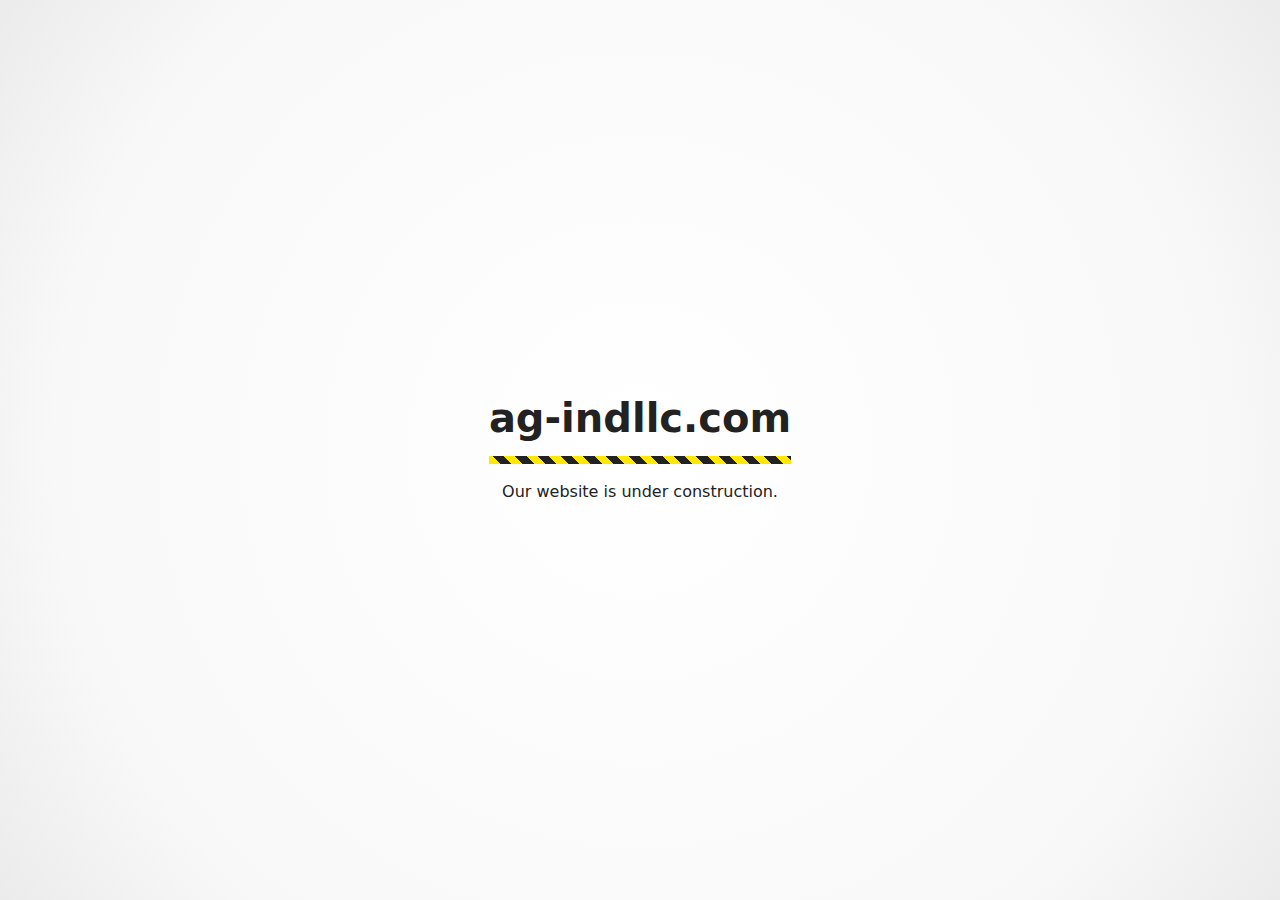
<file: index.html>
<!DOCTYPE html>
<html lang="en">
  <head>
    <meta charset="utf-8" />
    <meta name="viewport" content="width=device-width, initial-scale=1" />
    <title>AG Industries</title>
    <style>
      html,
      body {
        height: 100%;
      }
      body {
        background-color: #fff;
        background: radial-gradient(
          circle at center,
          #fff 0%,
          #f8f8f8 75%,
          #ebebeb 100%
        );
        color: #222;
        font-family: system-ui, -apple-system, "Segoe UI", Roboto,
          "Helvetica Neue", Arial, "Noto Sans", "Liberation Sans", sans-serif;
        font-size: 1rem;
        line-height: 1.5;
        margin: 0;
        display: flex;
        justify-content: center;
        align-items: center;
      }
      main {
        padding: 1rem;
        text-align: center;
      }
      h1 {
        font-size: 2.5rem;
        line-height: 1.1;
        margin: 0;
      }
      @media screen and (max-width: 480px) {
        h1 {
          font-size: 1.5rem;
        }
      }
      h1::after {
        content: "";
        background-color: #ffe800;
        background: repeating-linear-gradient(
          45deg,
          #ffe800,
          #ffe800 0.5rem,
          #222 0.5rem,
          #222 1rem
        );
        display: block;
        height: 0.5rem;
        margin-top: 1rem;
      }
      img {
        max-width: 100%;
        height: auto;
      }
      p {
        margin: 1rem 0 0 0;
      }
    </style>
  </head>
  <body>
    <main>
      <h1>ag-indllc.com</h1>
      <p>Our website is under construction.</p>
    </main>
  </body>
</html>
</file>
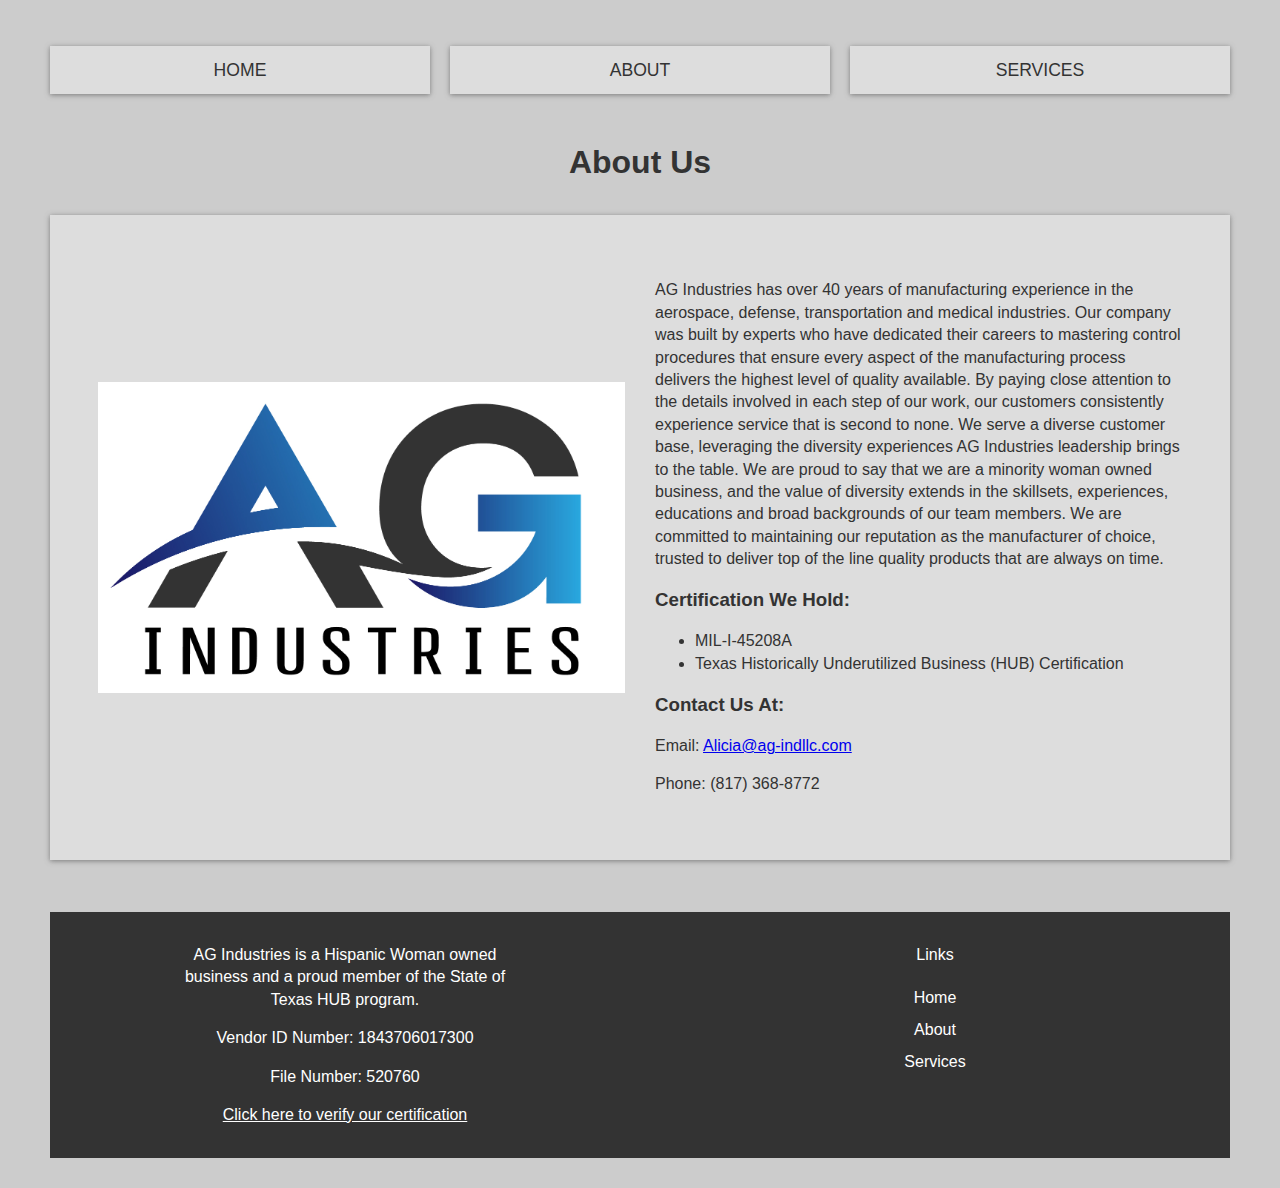
<file: about.html>
<!DOCTYPE html>
<html lang="en">
  <head>
    <meta charset="UTF-8" />
    <meta name="viewport" content="width=device-width, initial-scale=1.0" />
    <meta http-equiv="X-UA-Compatible" content="ie=edge" />
    <script
      defer
      src="Dependancies/fontawesome-free-5.12.0-web/js/all.js"
    ></script>
    <!--load all styles -->
    <link rel="stylesheet" href="about.css" />
    <title>AG Industries</title>
  </head>
  <body>
    <div class="wrapper">
      <!--Navigation-->
      <nav class="main-nav">
        <ul>
          <li><a href="index.html">Home</a></li>
          <li><a href="about.html">About</a></li>
          <li><a href="services.html">Services</a></li>
        </ul>
      </nav>

      <!-- Header-->
      <header class="about-head">
        <h1>About Us</h1>
      </header>

      <!--Info Section-->
      <section class="info">
        <img class="logo" src="images/AG_8up-CoGrad__Wbg.jpg" alt="Logo" />
        <div>
          <p class="about-content">
            AG Industries has over 40 years of manufacturing experience in the
            aerospace, defense, transportation and medical industries. Our
            company was built by experts who have dedicated their careers to
            mastering control procedures that ensure every aspect of the
            manufacturing process delivers the highest level of quality
            available. By paying close attention to the details involved in each
            step of our work, our customers consistently experience service that
            is second to none. We serve a diverse customer base, leveraging the
            diversity experiences AG Industries leadership brings to the table.
            We are proud to say that we are a minority woman owned business, and
            the value of diversity extends in the skillsets, experiences,
            educations and broad backgrounds of our team members. We are
            committed to maintaining our reputation as the manufacturer of
            choice, trusted to deliver top of the line quality products that are
            always on time.
          </p>
          <h3>Certification We Hold:</h3>
          <ul>
            <li>MIL-I-45208A</li>
            <li>
              Texas Historically Underutilized Business (HUB) Certification
            </li>
          </ul>
          <h3>Contact Us At:</h3>
          <p>
            Email:
            <a href="mailto:Alicia@ag-indllc.com?subject=Website%20Contact"
              >Alicia@ag-indllc.com</a
            >
          </p>
          <p>Phone: (817) 368-8772</p>
        </div>
      </section>

      <!--Footer-->
      <footer>
        <div class="hub">
          <p>
            AG Industries is a Hispanic Woman owned business and a proud member
            of the State of Texas HUB program.
          </p>
          <p>Vendor ID Number: 1843706017300</p>
          <p>File Number: 520760</p>
          <p>
            <a
              href="https://mycpa.cpa.state.tx.us/tpasscmblsearch/"
              target="_blank"
              >Click here to verify our certification</a
            >
          </p>
        </div>
        <div class="links">
          <p>Links</p>
          <ul>
            <li><a href="index.html">Home</a></li>
            <li><a href="about.html">About</a></li>
            <li><a href="services.html">Services</a></li>
          </ul>
        </div>
      </footer>
    </div>
    <!-- Wrapper Ends-->
  </body>
</html>
</file>
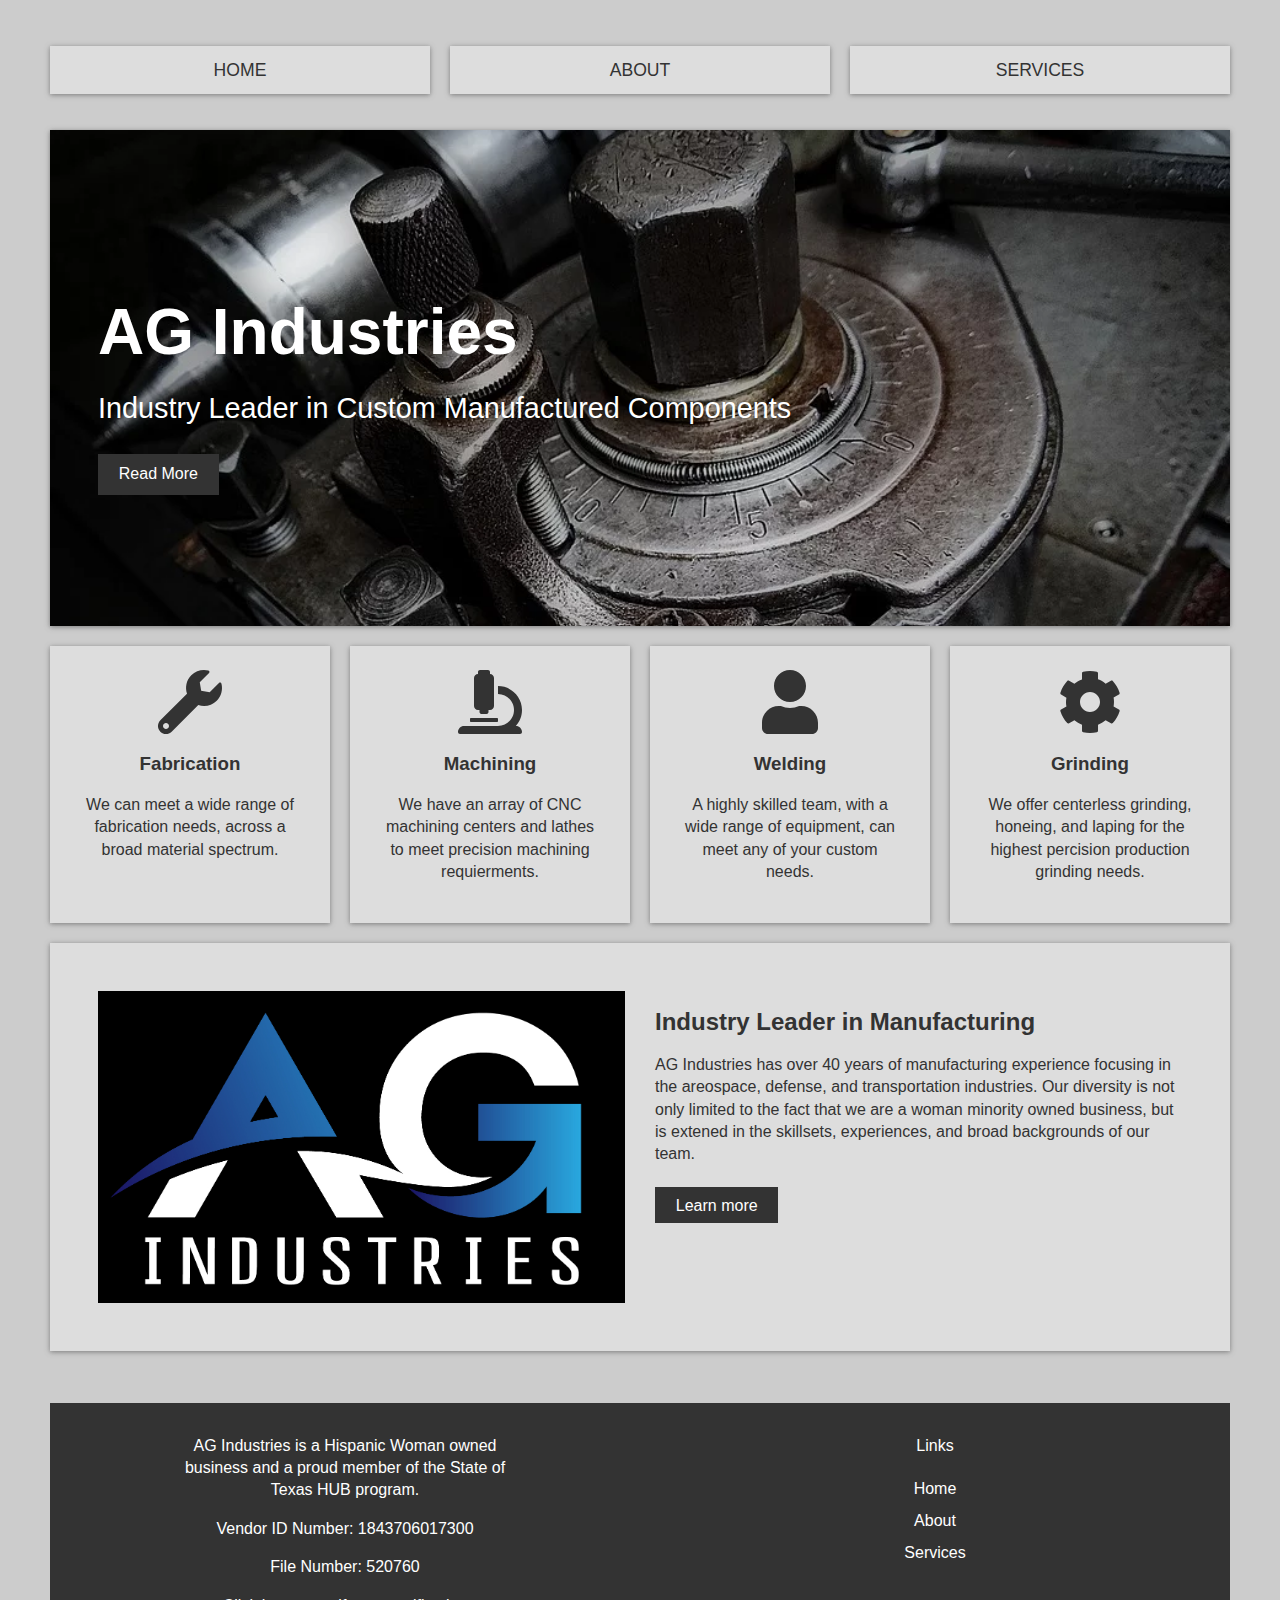
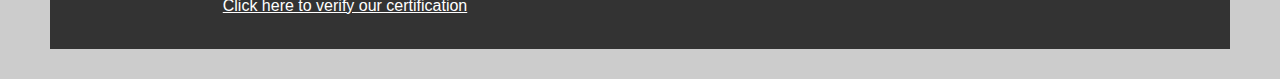
<file: home.html>
<!DOCTYPE html>
<html lang="en">
  <head>
    <meta charset="UTF-8" />
    <meta name="viewport" content="width=device-width, initial-scale=1.0" />
    <meta http-equiv="X-UA-Compatible" content="ie=edge" />
    <script
      defer
      src="Dependancies/fontawesome-free-5.12.0-web/js/all.js"
    ></script>
    <!--load all styles -->
    <link rel="stylesheet" href="style.css" />
    <title>AG Industries</title>
  </head>
  <body>
    <div class="wrapper">
      <!--Navigation-->
      <nav class="main-nav">
        <ul>
          <li><a href="index.html">Home</a></li>
          <li><a href="about.html">About</a></li>
          <li><a href="services.html">Services</a></li>
        </ul>
      </nav>

      <!-- Top Container-->
      <section class="top-container">
        <header class="showcase">
          <h1>AG Industries</h1>
          <p>Industry Leader in Custom Manufactured Components</p>
          <a href="services.html" class="btn">Read More</a>
        </header>
      </section>

      <!--Boxes Section-->
      <section class="boxes">
        <div class="box">
          <i class="fas fa-wrench fa-4x"></i>
          <h3>Fabrication</h3>
          <p>
            We can meet a wide range of fabrication needs, across a broad
            material spectrum.
          </p>
        </div>
        <div class="box">
          <i class="fas fa-microscope fa-4x"></i>
          <h3>Machining</h3>
          <p>
            We have an array of CNC machining centers and lathes to meet
            precision machining requierments.
          </p>
        </div>
        <div class="box">
          <i class="fas fa-user fa-4x"></i>
          <h3>Welding</h3>
          <p>
            A highly skilled team, with a wide range of equipment, can meet any
            of your custom needs.
          </p>
        </div>
        <div class="box">
          <i class="fas fa-cog fa-4x"></i>
          <h3>Grinding</h3>
          <p>
            We offer centerless grinding, honeing, and laping for the highest
            percision production grinding needs.
          </p>
        </div>
      </section>

      <!--Info Section-->
      <section class="info">
        <img src="images/AG_8up-CoGrad__Bbg.jpg" alt="AG Logo" />
        <div>
          <h2>Industry Leader in Manufacturing</h2>
          <p>
            AG Industries has over 40 years of manufacturing experience focusing
            in the areospace, defense, and transportation industries. Our
            diversity is not only limited to the fact that we are a woman
            minority owned business, but is extened in the skillsets,
            experiences, and broad backgrounds of our team.
          </p>
          <a href="about.html" class="btn">Learn more</a>
        </div>
      </section>

      <!--Footer-->
      <footer>
        <div class="hub">
          <p>
            AG Industries is a Hispanic Woman owned business and a proud member
            of the State of Texas HUB program.
          </p>
          <p>Vendor ID Number: 1843706017300</p>
          <p>File Number: 520760</p>
          <p>
            <a
              href="https://mycpa.cpa.state.tx.us/tpasscmblsearch/"
              target="_blank"
              >Click here to verify our certification</a
            >
          </p>
        </div>
        <div class="links">
          <p>Links</p>
          <ul>
            <li><a href="index.html">Home</a></li>
            <li><a href="about.html">About</a></li>
            <li><a href="services.html">Services</a></li>
          </ul>
        </div>
      </footer>
    </div>
    <!-- Wrapper Ends-->
  </body>
</html>
</file>
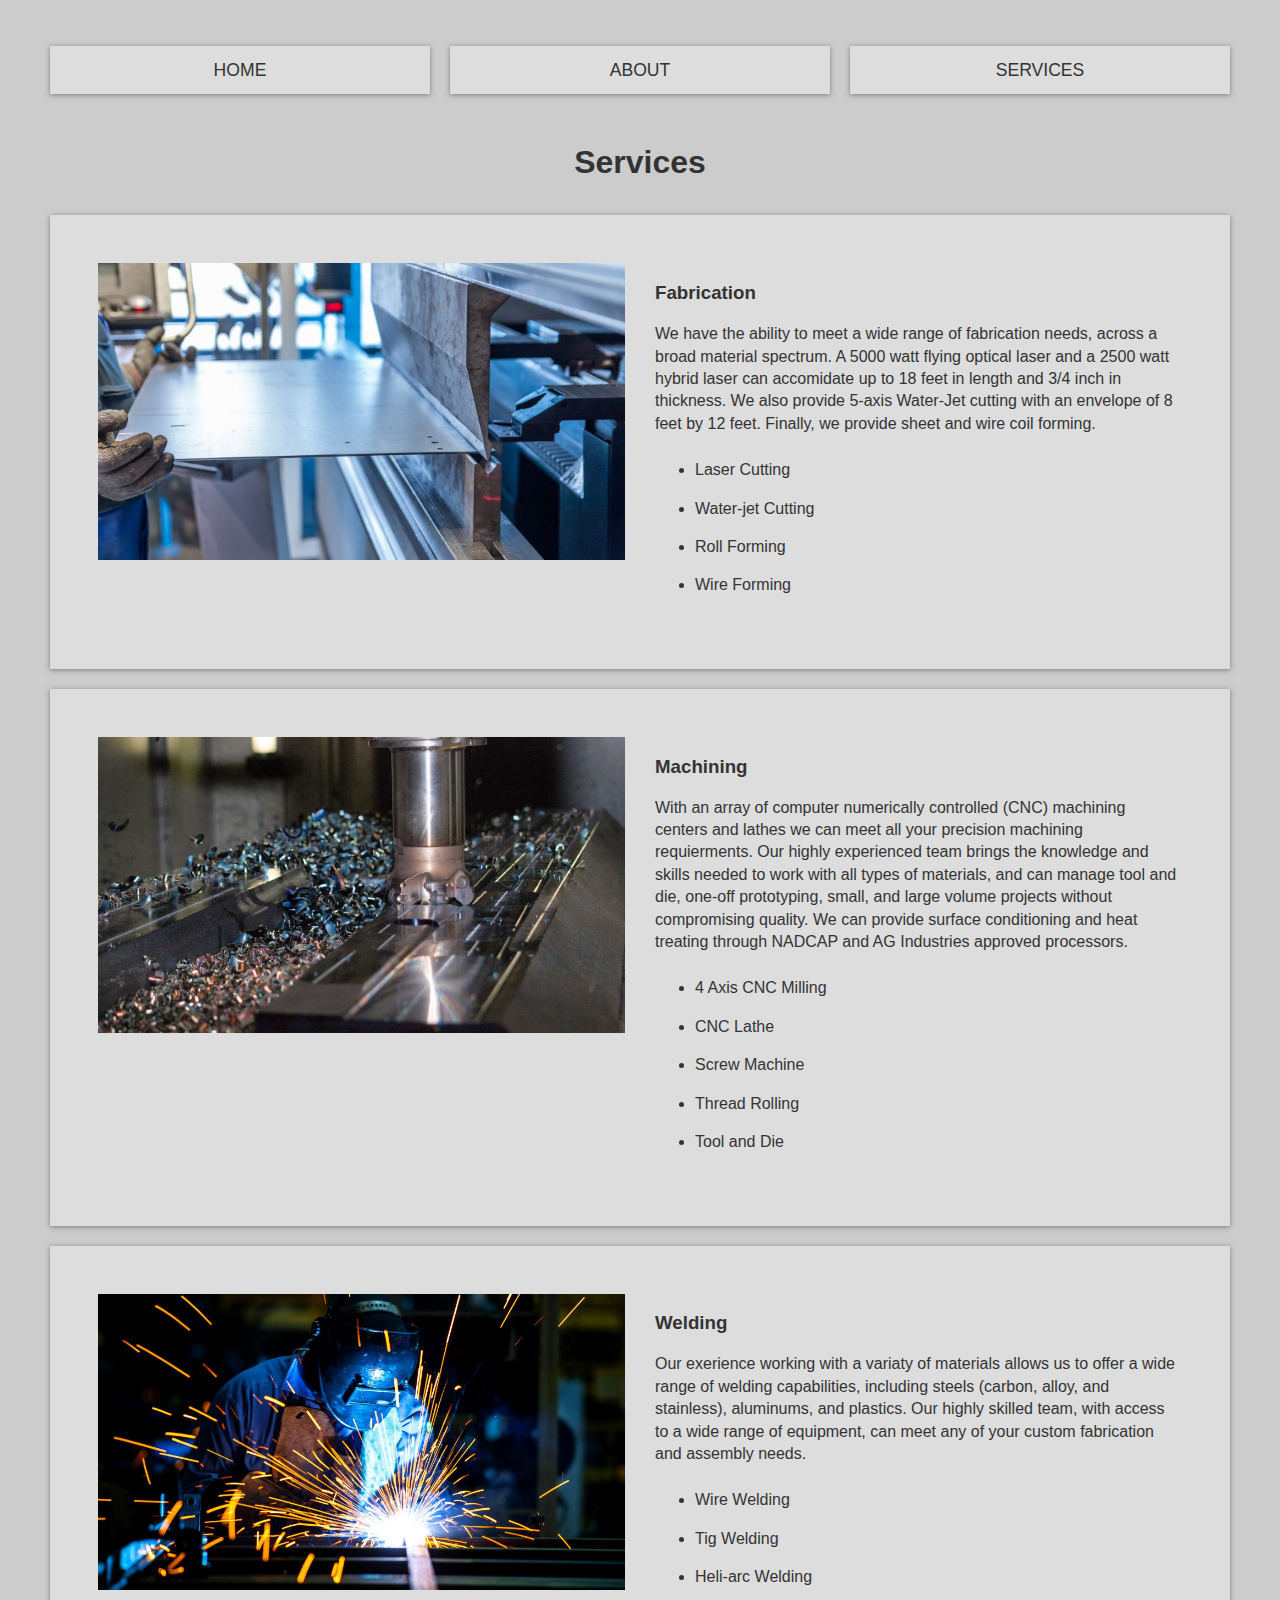
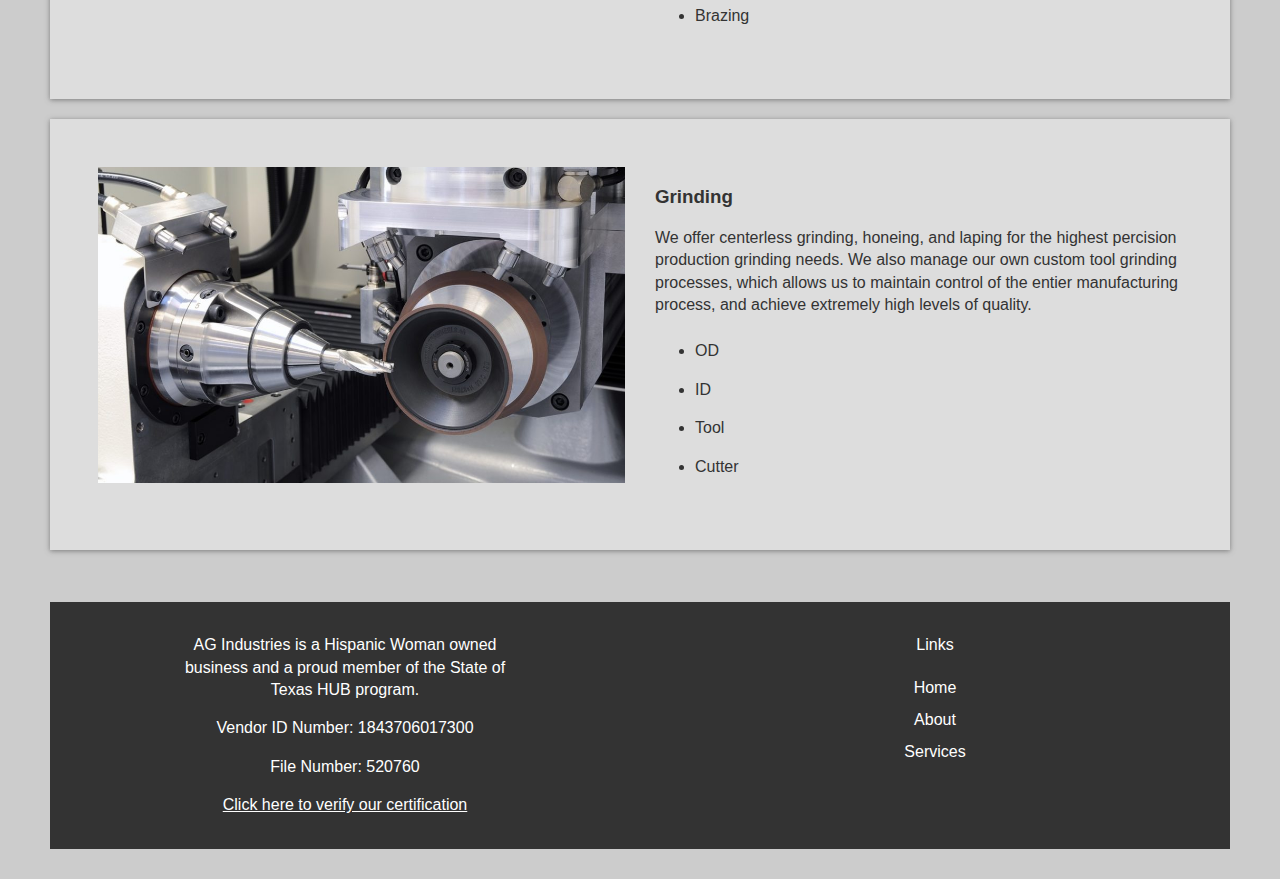
<file: services.html>
<!DOCTYPE html>
<html lang="en">
  <head>
    <meta charset="UTF-8" />
    <meta name="viewport" content="width=device-width, initial-scale=1.0" />
    <meta http-equiv="X-UA-Compatible" content="ie=edge" />
    <script
      defer
      src="Dependancies/fontawesome-free-5.12.0-web/js/all.js"
    ></script>
    <!--load all styles -->
    <link rel="stylesheet" href="services.css" />
    <title>AG Industries</title>
  </head>
  <body>
    <div class="wrapper">
      <!--Navigation-->
      <nav class="main-nav">
        <ul>
          <li><a href="index.html">Home</a></li>
          <li><a href="about.html">About</a></li>
          <li><a href="services.html">Services</a></li>
        </ul>
      </nav>

      <!-- Header-->
      <header class="about-head">
        <h1>Services</h1>
      </header>

      <!--Boxes Section-->
      <section class="boxes">
        <div class="box">
          <div>
            <img
              src="images/3dhubs-ie-sheet-metal-heade_resize_md.png"
              alt="Fabrication"
            />
          </div>
          <div>
            <h3>Fabrication</h3>
            <p>
              We have the ability to meet a wide range of fabrication needs,
              across a broad material spectrum. A 5000 watt flying optical laser
              and a 2500 watt hybrid laser can accomidate up to 18 feet in
              length and 3/4 inch in thickness. We also provide 5-axis Water-Jet
              cutting with an envelope of 8 feet by 12 feet. Finally, we provide
              sheet and wire coil forming.
            </p>
            <ul>
              <li>Laser Cutting</li>
              <li>Water-jet Cutting</li>
              <li>Roll Forming</li>
              <li>Wire Forming</li>
            </ul>
          </div>
        </div>
        <div class="box">
          <div>
            <img src="images/CNC-milling-e1541433768990.jpg" alt="Machine" />
          </div>
          <div>
            <h3>Machining</h3>
            <p>
              With an array of computer numerically controlled (CNC) machining
              centers and lathes we can meet all your precision machining
              requierments. Our highly experienced team brings the knowledge and
              skills needed to work with all types of materials, and can manage
              tool and die, one-off prototyping, small, and large volume
              projects without compromising quality. We can provide surface
              conditioning and heat treating through NADCAP and AG Industries
              approved processors.
            </p>
            <ul>
              <li>4 Axis CNC Milling</li>
              <li>CNC Lathe</li>
              <li>Screw Machine</li>
              <li>Thread Rolling</li>
              <li>Tool and Die</li>
            </ul>
          </div>
        </div>
        <div class="box">
          <div>
            <img src="images/fab-1.jpg" alt="Welding" />
          </div>
          <div>
            <h3>Welding</h3>
            <p>
              Our exerience working with a variaty of materials allows us to
              offer a wide range of welding capabilities, including steels
              (carbon, alloy, and stainless), aluminums, and plastics. Our
              highly skilled team, with access to a wide range of equipment, can
              meet any of your custom fabrication and assembly needs.
            </p>
            <ul>
              <li>Wire Welding</li>
              <li>Tig Welding</li>
              <li>Heli-arc Welding</li>
              <li>Brazing</li>
            </ul>
          </div>
        </div>
        <div class="box">
          <div>
            <img
              src="images/All-Kinds-of-Cutting-Tools-1024-1000x600.jpg"
              alt="Grinding"
            />
          </div>
          <div>
            <h3>Grinding</h3>
            <p>
              We offer centerless grinding, honeing, and laping for the highest
              percision production grinding needs. We also manage our own custom
              tool grinding processes, which allows us to maintain control of
              the entier manufacturing process, and achieve extremely high
              levels of quality.
            </p>
            <ul>
              <li>OD</li>
              <li>ID</li>
              <li>Tool</li>
              <li>Cutter</li>
            </ul>
          </div>
        </div>
      </section>

      <!--Footer-->
      <footer>
        <div class="hub">
          <p>
            AG Industries is a Hispanic Woman owned business and a proud member
            of the State of Texas HUB program.
          </p>
          <p>Vendor ID Number: 1843706017300</p>
          <p>File Number: 520760</p>
          <p>
            <a
              href="https://mycpa.cpa.state.tx.us/tpasscmblsearch/"
              target="_blank"
              >Click here to verify our certification</a
            >
          </p>
        </div>
        <div class="links">
          <p>Links</p>
          <ul>
            <li><a href="index.html">Home</a></li>
            <li><a href="about.html">About</a></li>
            <li><a href="services.html">Services</a></li>
          </ul>
        </div>
      </footer>
    </div>
    <!-- Wrapper Ends-->
  </body>
</html>
</file>
<file: about.css>
/*  CSS Variables */

:root {
  --primary: #dddddd;
  --dark: #333;
  --light: #fff;
  --shadow: 0 1px 5px rgba(104, 104, 104, 0.8);
}

html {
  box-sizing: border-box;
  font-family: Arial, Helvetica, sans-serif;
  color: var(--dark);
}

body {
  background: #ccc;
  margin: 30px 50px;
  line-height: 1.4em;
}

.btn {
  background: var(--dark);
  color: var(--light);
  padding: 0.6rem 1.3rem;
  text-decoration: none;
  border: 0;
}

img {
  max-width: 100%;
}

.wrapper {
  display: grid;
  grid-gap: 20px;
}

/* Navigation */
.main-nav ul {
  display: grid;
  grid-gap: 20px;
  padding: 0;
  list-style: none;
  grid-template-columns: repeat(3, 1fr);
}

.main-nav a {
  background: var(--primary);
  display: block;
  text-decoration: none;
  padding: 0.8rem;
  text-align: center;
  color: var(--dark);
  text-transform: uppercase;
  font-size: 1.1rem;
  box-shadow: var(--shadow);
}

.main-nav a:hover {
  background: var(--dark);
  color: var(--light);
}

/*Header*/
.about-head {
  text-align: center;
}

/*Content Section*/

.info {
  background: var(--primary);
  box-shadow: var(--shadow);
  display: grid;
  grid-gap: 30px;
  grid-template-columns: repeat(2, 1fr);
  padding: 3rem;
}

.logo {
  margin: auto 0;
}

/* Footer */
footer {
  margin-top: 2rem;
  background: var(--dark);
  color: var(--light);
  padding: 1rem;
  display: grid;
  grid-template-columns: repeat(2, 1fr);
  grid-gap: 2em;
}

.hub {
  text-align: center;
  padding-left: 20%;
  padding-right: 20%;
}

.hub a {
  color: var(--light);
  text-decoration: underline;
}

.links {
  text-align: center;
  padding-left: 20%;
  padding-right: 20%;
}

.links ul {
  padding: 0;
  list-style: none;
}

.links li {
  padding: 0.3em 0;
}

.links a {
  text-decoration: none;
  color: var(--light);
}

/* Media Queries */
@media (max-width: 700px) {
  .main-nav ul {
    grid-template-columns: 1fr;
  }

  .info {
    grid-template-columns: 1fr;
  }

  .logo {
    padding-top: 0;
  }

  footer {
    grid-template-columns: 1fr;
  }
}
</file>
<file: style.css>
/*  CSS Variables */

:root {
  --primary: #dddddd;
  --dark: #333;
  --light: #fff;
  --shadow: 0 1px 5px rgba(104, 104, 104, 0.8);
}

html {
  box-sizing: border-box;
  font-family: Arial, Helvetica, sans-serif;
  color: var(--dark);
}

body {
  background: #ccc;
  margin: 30px 50px;
  line-height: 1.4em;
}

.btn {
  background: var(--dark);
  color: var(--light);
  padding: 0.6rem 1.3rem;
  text-decoration: none;
  border: 0;
}

img {
  max-width: 100%;
}

.wrapper {
  display: grid;
  grid-gap: 20px;
}

/* Navigation */
.main-nav ul {
  display: grid;
  grid-gap: 20px;
  padding: 0;
  list-style: none;
  grid-template-columns: repeat(3, 1fr);
}

.main-nav a {
  background: var(--primary);
  display: block;
  text-decoration: none;
  padding: 0.8rem;
  text-align: center;
  color: var(--dark);
  text-transform: uppercase;
  font-size: 1.1rem;
  box-shadow: var(--shadow);
}

.main-nav a:hover {
  background: var(--dark);
  color: var(--light);
}

/* Top Container */
.top-container {
  display: grid;
  grid-gap: 20px;
  grid-template-areas:
    "showcase showcase"
    "showcase showcase";
}

.showcase {
  grid-area: showcase;
  min-height: 400px;
  background-image: url("images/showcase.jpg");
  background-size: cover;
  background-position: center;
  padding: 3rem;
  display: flex;
  flex-direction: column;
  align-items: start;
  justify-content: center;
  box-shadow: var(--shadow);
}

.showcase h1 {
  font-size: 4rem;
  margin-bottom: 1rem;
  color: var(--light);
  line-height: 0.9em;
}

.showcase p {
  font-size: 1.8rem;
  margin-top: 1rem;
  color: var(--light);
  line-height: 1.1em;
}

/* Top Box */

.top-box {
  background: var(--primary);
  display: grid;
  align-items: center;
  justify-items: center;
  box-shadow: var(--shadow);
  padding: 1.5rem;
}

.top-box .price {
  font-size: 2.5rem;
}

.top-box-a {
  grid-area: top-box-a;
}

.top-box-b {
  grid-area: top-box-b;
}

/* Boxes */

.boxes {
  display: grid;
  grid-gap: 20px;
  grid-template-columns: repeat(auto-fit, minmax(200px, 1fr));
}

.box {
  background: var(--primary);
  text-align: center;
  padding: 1.5rem 2rem;
  box-shadow: var(--shadow);
}

/* Info Section */
.info {
  background: var(--primary);
  box-shadow: var(--shadow);
  display: grid;
  grid-gap: 30px;
  grid-template-columns: repeat(2, 1fr);
  padding: 3rem;
}

.info .btn {
  line-height: 3rem;
}

/* Footer */
footer {
  margin-top: 2rem;
  background: var(--dark);
  color: var(--light);
  padding: 1rem;
  display: grid;
  grid-template-columns: repeat(2, 1fr);
  grid-gap: 2em;
}

.hub {
  text-align: center;
  margin: auto 0;
  padding-left: 20%;
  padding-right: 20%;
}

.hub a {
  color: var(--light);
  text-decoration: underline;
}

.links {
  text-align: center;
  padding-left: 20%;
  padding-right: 20%;
}

.links ul {
  padding: 0;
  list-style: none;
}

.links li {
  padding: 0.3em 0;
}

.links a {
  text-decoration: none;
  color: var(--light);
}

/* Media Queries */
@media (max-width: 700px) {
  .top-container {
    grid-template-areas:
      "showcase showcase"
      "top-box-a top-box-b";
  }

  .showcase h1 {
    font-size: 2.5rem;
  }

  .main-nav ul {
    grid-template-columns: 1fr;
  }

  .info {
    grid-template-columns: 1fr;
  }

  .info .btn {
    display: block;
    text-align: center;
    margin: auto;
  }

  footer {
    grid-template-columns: 1fr;
  }
}
</file>
<file: services.css>
/*  CSS Variables */

:root {
  --primary: #dddddd;
  --dark: #333;
  --light: #fff;
  --shadow: 0 1px 5px rgba(104, 104, 104, 0.8);
}

html {
  box-sizing: border-box;
  font-family: Arial, Helvetica, sans-serif;
  color: var(--dark);
}

body {
  background: #ccc;
  margin: 30px 50px;
  line-height: 1.4em;
}

.btn {
  background: var(--dark);
  color: var(--light);
  padding: 0.6rem 1.3rem;
  text-decoration: none;
  border: 0;
}

img {
  max-width: 100%;
}

.wrapper {
  display: grid;
  grid-gap: 20px;
}

/* Navigation */
.main-nav ul {
  display: grid;
  grid-gap: 20px;
  padding: 0;
  list-style: none;
  grid-template-columns: repeat(3, 1fr);
}

.main-nav a {
  background: var(--primary);
  display: block;
  text-decoration: none;
  padding: 0.8rem;
  text-align: center;
  color: var(--dark);
  text-transform: uppercase;
  font-size: 1.1rem;
  box-shadow: var(--shadow);
}

.main-nav a:hover {
  background: var(--dark);
  color: var(--light);
}

/*Header*/
.about-head {
  text-align: center;
}

/*Content Section*/
.boxes {
  display: grid;
  grid-gap: 20px;
  grid-template-columns: repeat(1, minmax(200px, 1fr));
}

.boxes img {
  width: 100%;
}

.box {
  background: var(--primary);
  box-shadow: var(--shadow);
  display: grid;
  grid-gap: 30px;
  grid-template-columns: repeat(2, 1fr);
  padding: 3rem;
}

.box li {
  padding: 0.5em 0;
}

/* Footer */
footer {
  margin-top: 2rem;
  background: var(--dark);
  color: var(--light);
  padding: 1rem;
  display: grid;
  grid-template-columns: repeat(2, 1fr);
  grid-gap: 2em;
}

.hub {
  text-align: center;
  padding-left: 20%;
  padding-right: 20%;
}

.hub a {
  color: var(--light);
  text-decoration: underline;
}

.links {
  text-align: center;
  padding-left: 20%;
  padding-right: 20%;
}

.links ul {
  padding: 0;
  list-style: none;
}

.links li {
  padding: 0.3em 0;
}

.links a {
  text-decoration: none;
  color: var(--light);
}

/* Media Queries */
@media (max-width: 700px) {
  .main-nav ul {
    grid-template-columns: 1fr;
  }

  .boxes {
    grid-template-columns: 1fr;
  }

  .box {
    grid-template-columns: 1fr;
  }

  footer {
    grid-template-columns: 1fr;
  }
}
</file>
